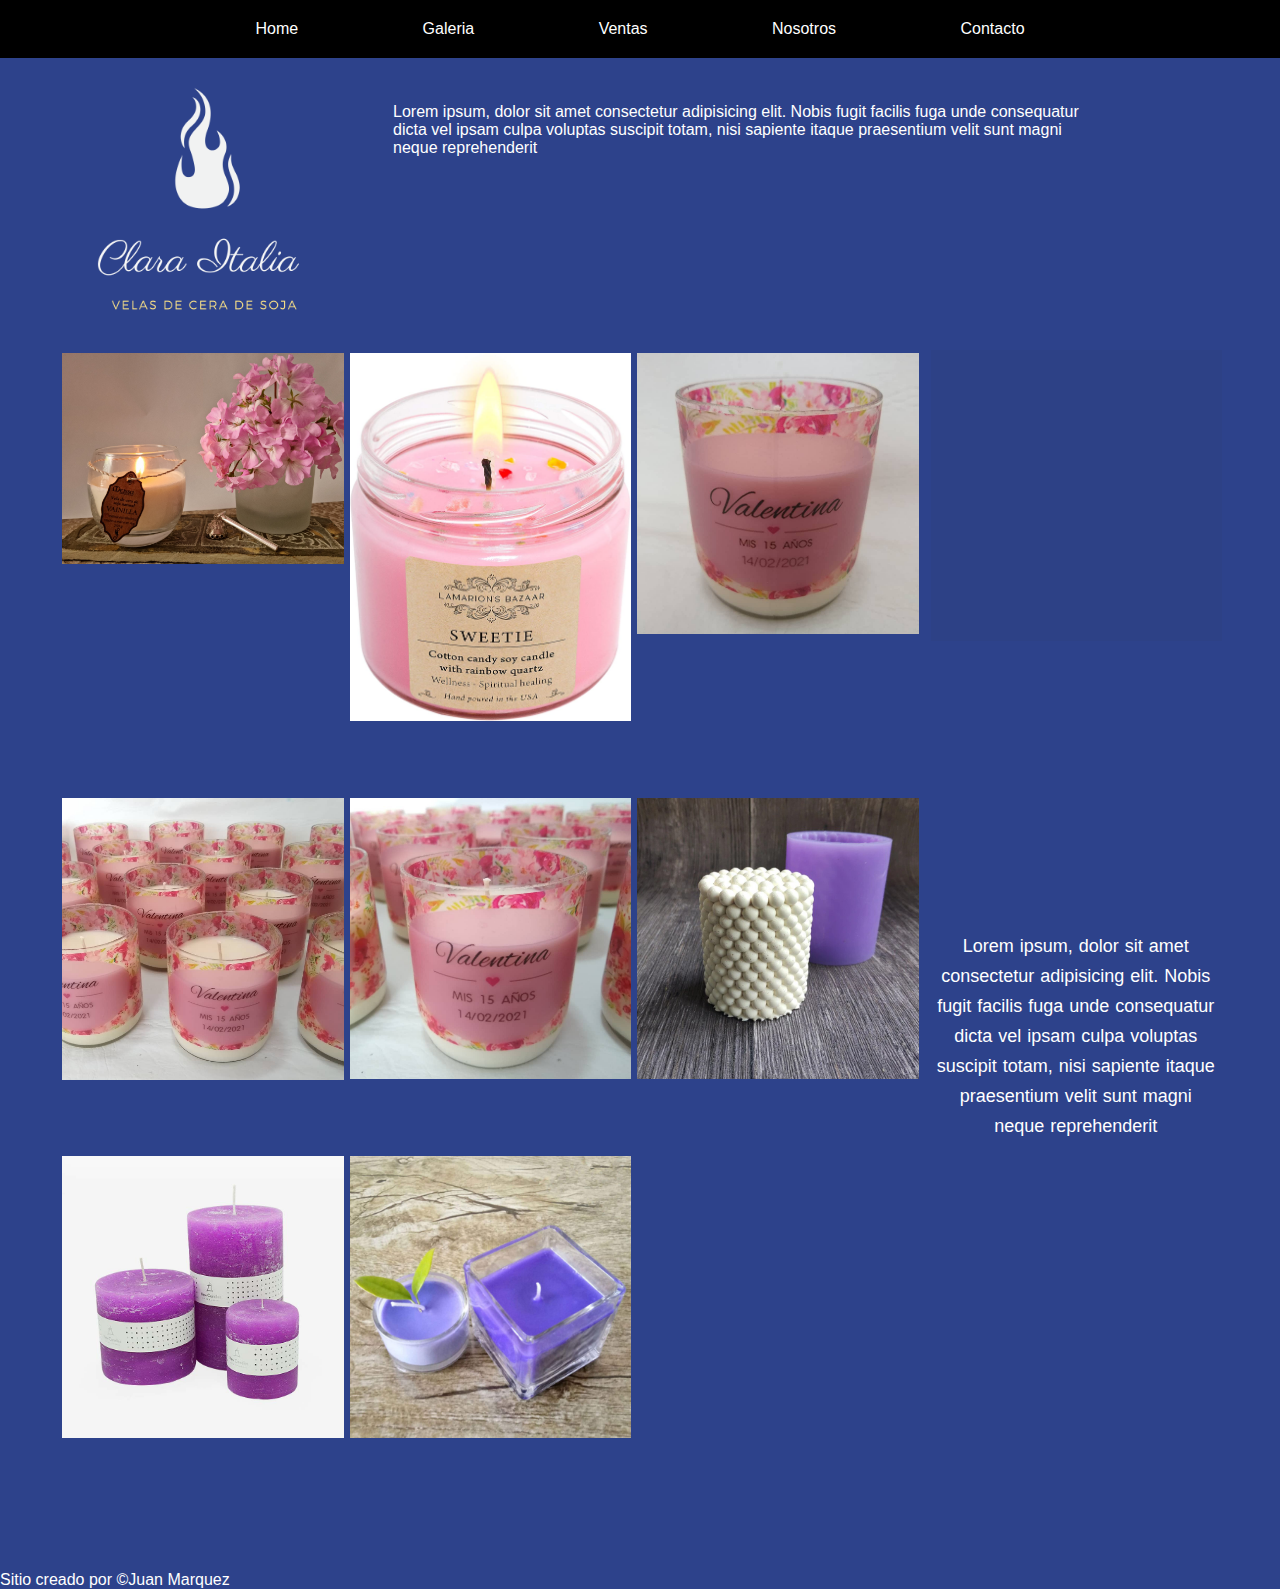
<file: velas_marquez_proyecto_final/index.html>
<!DOCTYPE html>
<html lang="en">
        <head>
                <meta charset="UTF-8">
                <meta http-equiv="X-UA-Compatible" content="IE=edge">
                <meta name="viewport" content="width=device-width, initial-scale=1.0">
                <link rel="stylesheet" href="velas_marquez.css">
                <title>Clara Italia - Velas de Cera de Soja</title>
        </head>
        <body>
                <header class="header"> 
                        <nav class="nav">
                                 <ul class="navList">
                                         <li class="navItem"><a class="navLink" href="index.html">Home</a> </li>
                                         <li class="navItem"><a class="navLink" href="galeria.html">Galeria</a> </li>
                                         <li class="navItem"><a class="navLink" href="ventas.html">Ventas</a></li>
                                         <li class="navItem"><a class="navLink" href="nosotros.html">Nosotros</a> </li>
                                         <li class="navItem"><a class="navLink" href="contacto.html">Contacto</a> </li>
                                 </ul>
                         </nav>
                </header>
                <main class="mIndex">
                                <img class="logo" src="images/logoImage.png" alt="">           
                                <p class="textIndex">Lorem ipsum, dolor sit amet consectetur adipisicing elit. Nobis fugit facilis fuga unde consequatur 
                                <br>
                                dicta vel ipsam culpa voluptas suscipit totam, nisi sapiente itaque praesentium velit sunt magni 
                                <br>
                                neque reprehenderit
                                </p>
                               <ul class="mCarrousel">
                                       <li class="mCarrouselList"><img class="carrousel" src="images/index1.jpeg" alt=""></li>
                                       <li class="mCarrouselList"><img class="carrousel" src="images/index2.jpg" alt=""></li>
                                       <li class="mCarrouselList"><img class="carrousel" src="images/index3.jpg" alt=""></li>
                                       <li class="mCarrouselList"><img class="carrousel" src="images/index4.jpg" alt=""></li>
                                       <li class="mCarrouselList"><img class="carrousel" src="images/index5.jpg" alt=""></li>
                                       <li class="mCarrouselList"><img class="carrousel" src="images/index6.jpeg" alt=""></li>
                                       <li class="mCarrouselList"><img class="carrousel" src="images/index7.jpeg" alt=""></li>
                                       <li class="mCarrouselList"><img class="carrousel" src="images/index8.jpg" alt=""></li>
                                       
                               </ul>
                               <p class="textImg">Lorem ipsum, dolor sit amet consectetur adipisicing elit. Nobis fugit facilis fuga unde consequatur 
                                <br>
                                dicta vel ipsam culpa voluptas suscipit totam, nisi sapiente itaque praesentium velit sunt magni 
                                <br>
                                neque reprehenderit
                               </p>
                                
                               <video class="logoVideo" src="images/logoVideo.mp4"></video>                        
                </main>
                <footer class="footer">
                        <p class="copyright"> Sitio creado por &copy;Juan Marquez</p>        
                </footer>
        </body>
</html>
</file>
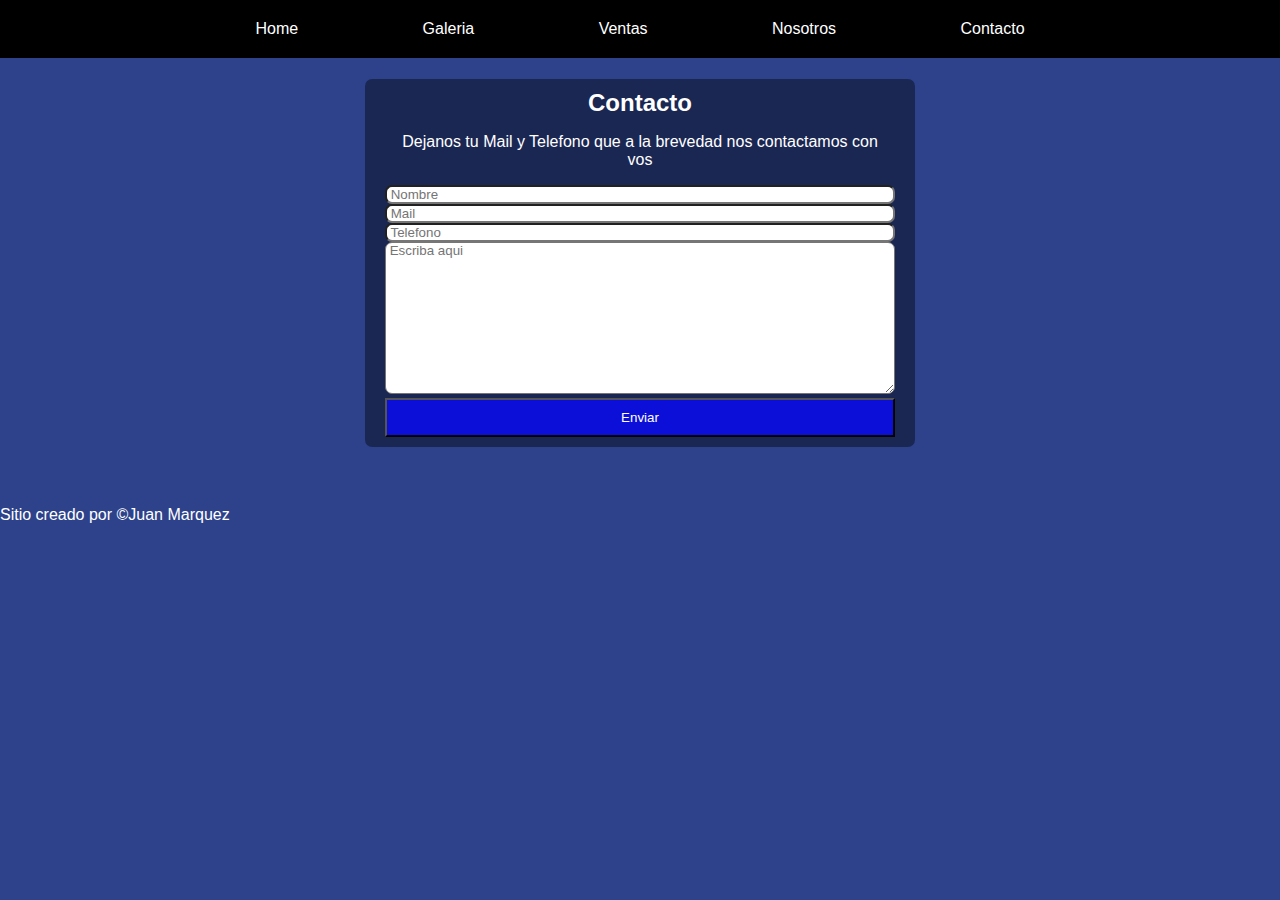
<file: velas_marquez_proyecto_final/contacto.html>
<!DOCTYPE html>
<html lang="en">
        <head>
                <meta charset="UTF-8">
                <meta http-equiv="X-UA-Compatible" content="IE=edge">
                <meta name="viewport" content="width=device-width, initial-scale=1.0">
                <link rel="stylesheet" href="velas_marquez.css">
                <title>Clara Italia - Contacto</title>
        </head>
        <body>
                <header class="header"> 
                        <nav class="nav">
                                 <ul class="navList">
                                         <li class="navItem"><a class="navLink" href="index.html">Home</a> </li>
                                         <li class="navItem"><a class="navLink" href="galeria.html">Galeria</a> </li>
                                         <li class="navItem"><a class="navLink" href="ventas.html">Ventas</a></li>
                                         <li class="navItem"><a class="navLink" href="nosotros.html">Nosotros</a> </li>
                                         <li class="navItem"><a class="navLink" href="contacto.html">Contacto</a> </li>
                                 </ul>
                         </nav>
                </header>
                <main>
                      <div class="form" >
                        <H2 class="h2Contact">Contacto</H2>
                        <p class="formNote">Dejanos tu Mail y Telefono que a la brevedad nos contactamos con vos</p>
                          <form action="">
                            <input class="formName" type="text" placeholder=" Nombre" id="Nombre">
                            <input class="formMail" type="text" placeholder=" Mail" id="mail">
                            <input class="formPhone" type="text" placeholder=" Telefono" id="Telefono">

                            <br>
                            <textarea class="formText" name="" placeholder=" Escriba aqui" id="" cols="30" rows="10"></textarea>
                            <button id="send">Enviar</button>
                          </form>
                      </div>
                </main>
                <footer class="footer">
                        <p class="copyright"> Sitio creado por &copy;Juan Marquez</p>        
                </footer>
        </body>
</html>
</file>
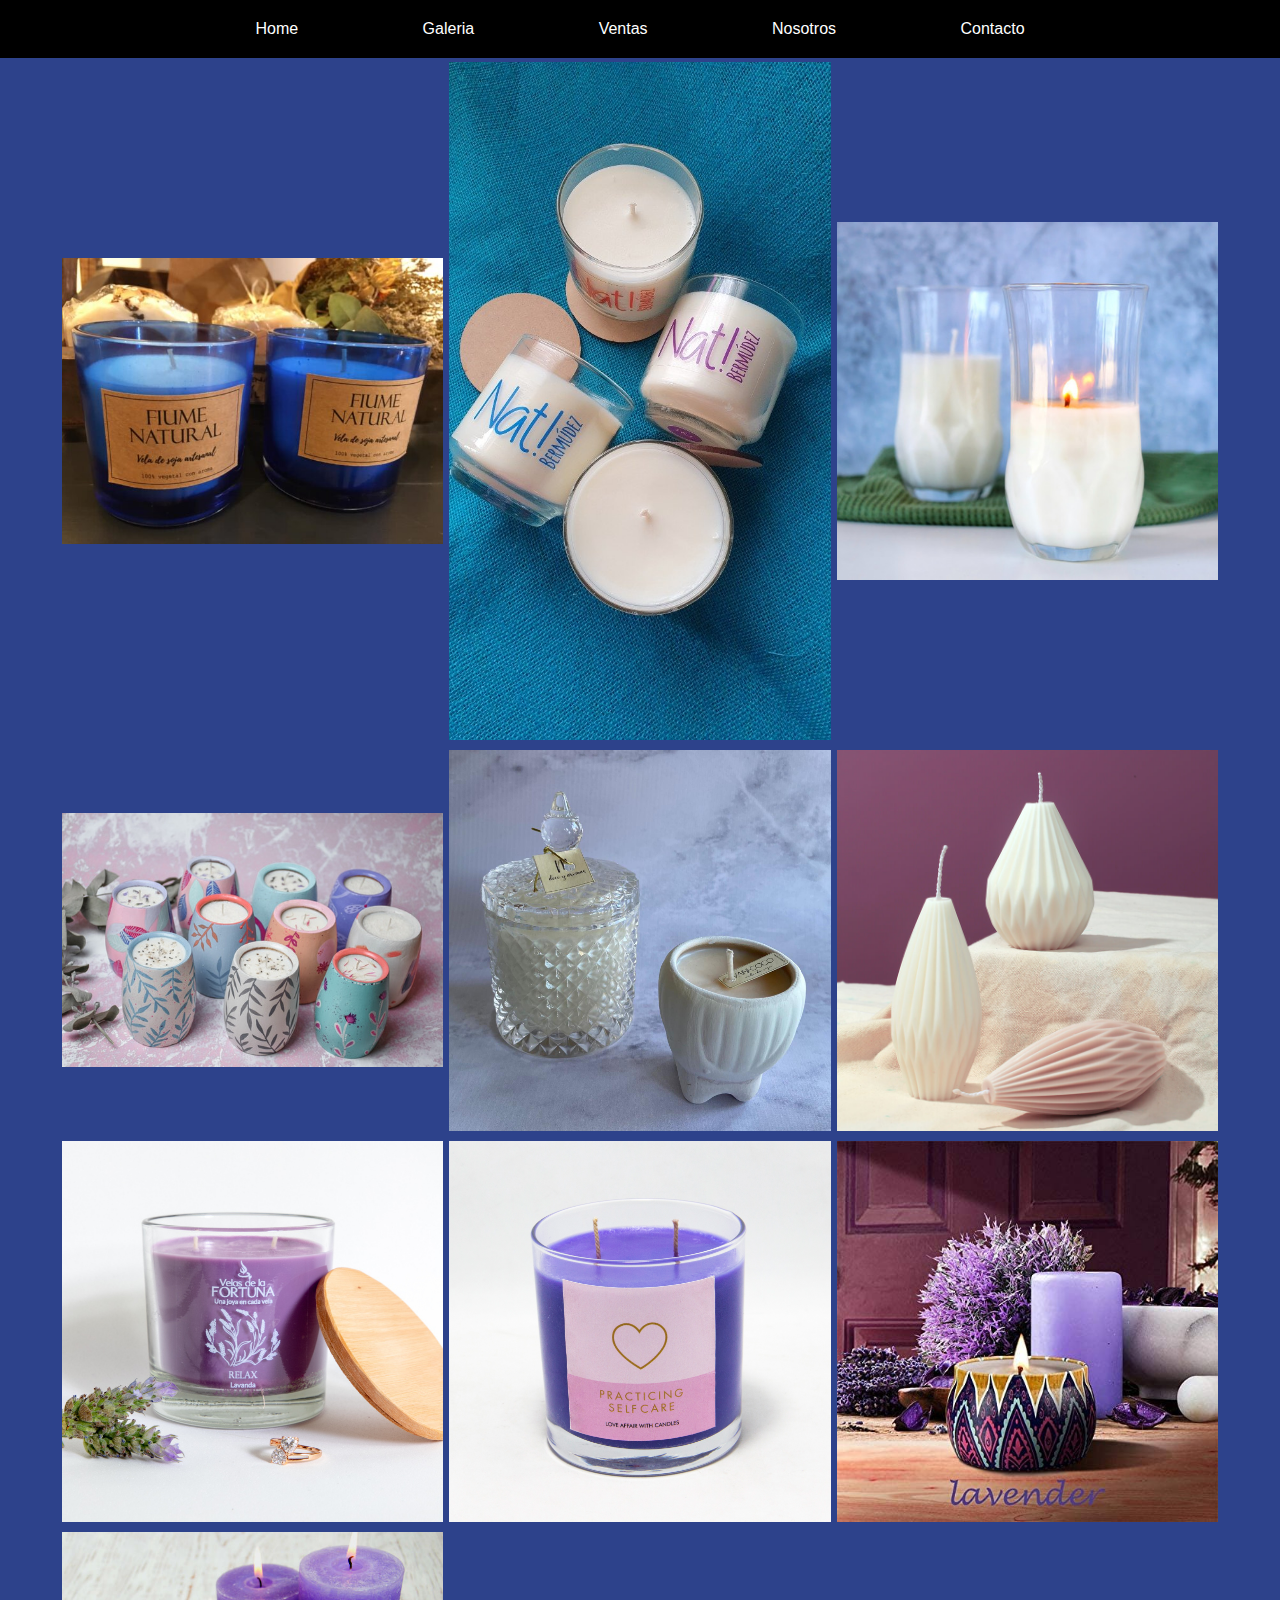
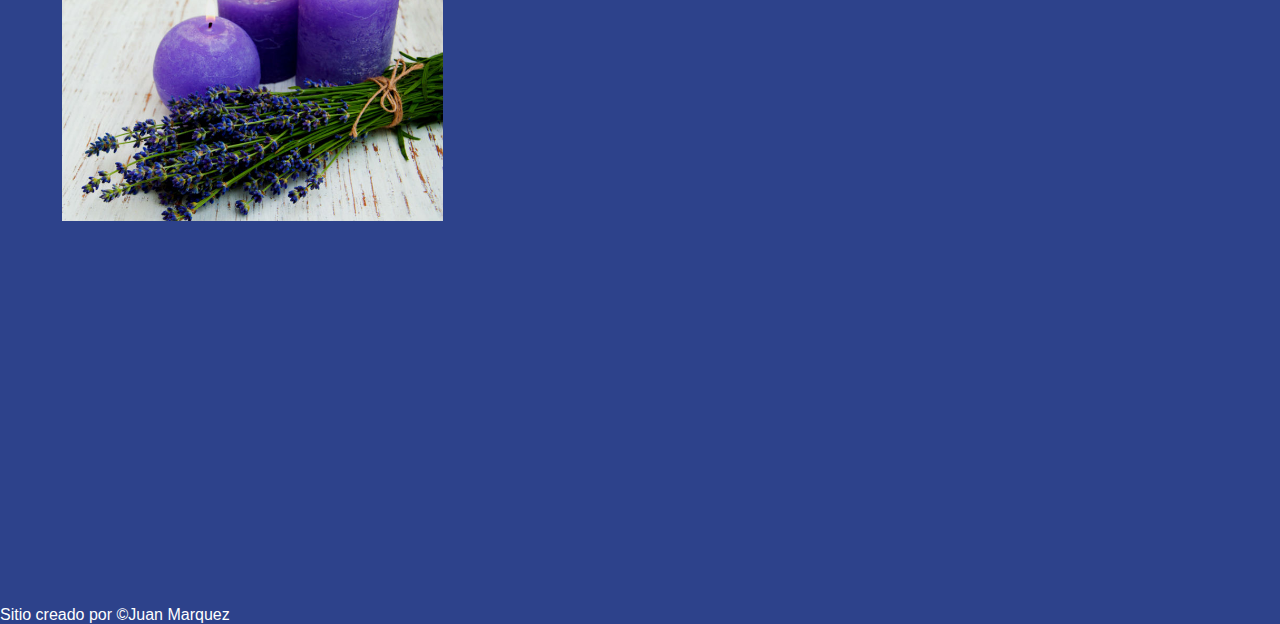
<file: velas_marquez_proyecto_final/galeria.html>
<!DOCTYPE html>
<html lang="en">
        <head>
                <meta charset="UTF-8">
                <meta http-equiv="X-UA-Compatible" content="IE=edge">
                <meta name="viewport" content="width=device-width, initial-scale=1.0">
                <link rel="stylesheet" href="velas_marquez.css">
                <title>Clara Italia - Galeria</title>
        </head>
        <body>
                <header class="header"> 
                        <nav class="nav">
                                 <ul class="navList">
                                         <li class="navItem"><a class="navLink" href="index.html">Home</a> </li>
                                         <li class="navItem"><a class="navLink" href="galeria.html">Galeria</a> </li>
                                         <li class="navItem"><a class="navLink" href="ventas.html">Ventas</a></li>
                                         <li class="navItem"><a class="navLink" href="nosotros.html">Nosotros</a> </li>
                                         <li class="navItem"><a class="navLink" href="contacto.html">Contacto</a> </li>
                                 </ul>
                         </nav>
                </header>
                <main class="mGalery">
                        <ul class="mGaleryList">
                                <li class="mGaleryItem"><img class="mGaleryImg1" src="images/vela1.jpeg" alt="vela soja recipiente vidrio azul"></li>
                                <li class="mGaleryItem"><img class="mGaleryImg2" src="images/vela2.jpeg" alt="velas soja fondo de tela"></li>
                                <li class="mGaleryItem"><img class="mGaleryImg3" src="images/vela3.jpeg" alt="vela soja encendida"></li>
                                <li class="mGaleryItem"><img class="mGaleryImg4" src="images/vela4.jpeg" alt="velas soja en basija"></li>
                                <li class="mGaleryItem"><img class="mGaleryImg5" src="images/vela5.jpeg" alt="vela de soja en recipiente vidrio"></li>
                                <li class="mGaleryItem"><img class="mGaleryImg6" src="images/vela6.jpeg" alt="vela soja recipiente vidrio azul"></li>
                                <li class="mGaleryItem"><img class="mGaleryImg7" src="images/vela7.jpeg" alt="velas soja fondo de tela"></li>
                                <li class="mGaleryItem"><img class="mGaleryImg8" src="images/vela8.jpeg" alt="vela soja encendida"></li>
                                <li class="mGaleryItem"><img class="mGaleryImg9" src="images/vela9.jpg" alt="velas soja en basija"></li>
                                <li class="mGaleryItem"><img class="mGaleryImg10" src="images/vela10.jpeg" alt="vela de soja en recipiente vidrio"></li>
                        </ul>
                        <iframe width="560" 
                                height="315" 
                                src="https://www.youtube.com/embed/q24SZQEYXBw" 
                                title="YouTube video player" 
                                frameborder="0" 
                                allow="accelerometer; autoplay; clipboard-write; encrypted-media; gyroscope; picture-in-picture" 
                                allowfullscreen>
                        </iframe>
                    </div>
                </main>
                <footer class="footer">
                        <p class="copyright"> Sitio creado por &copy;Juan Marquez</p>        
                </footer>
        </body>
</html>
</file>
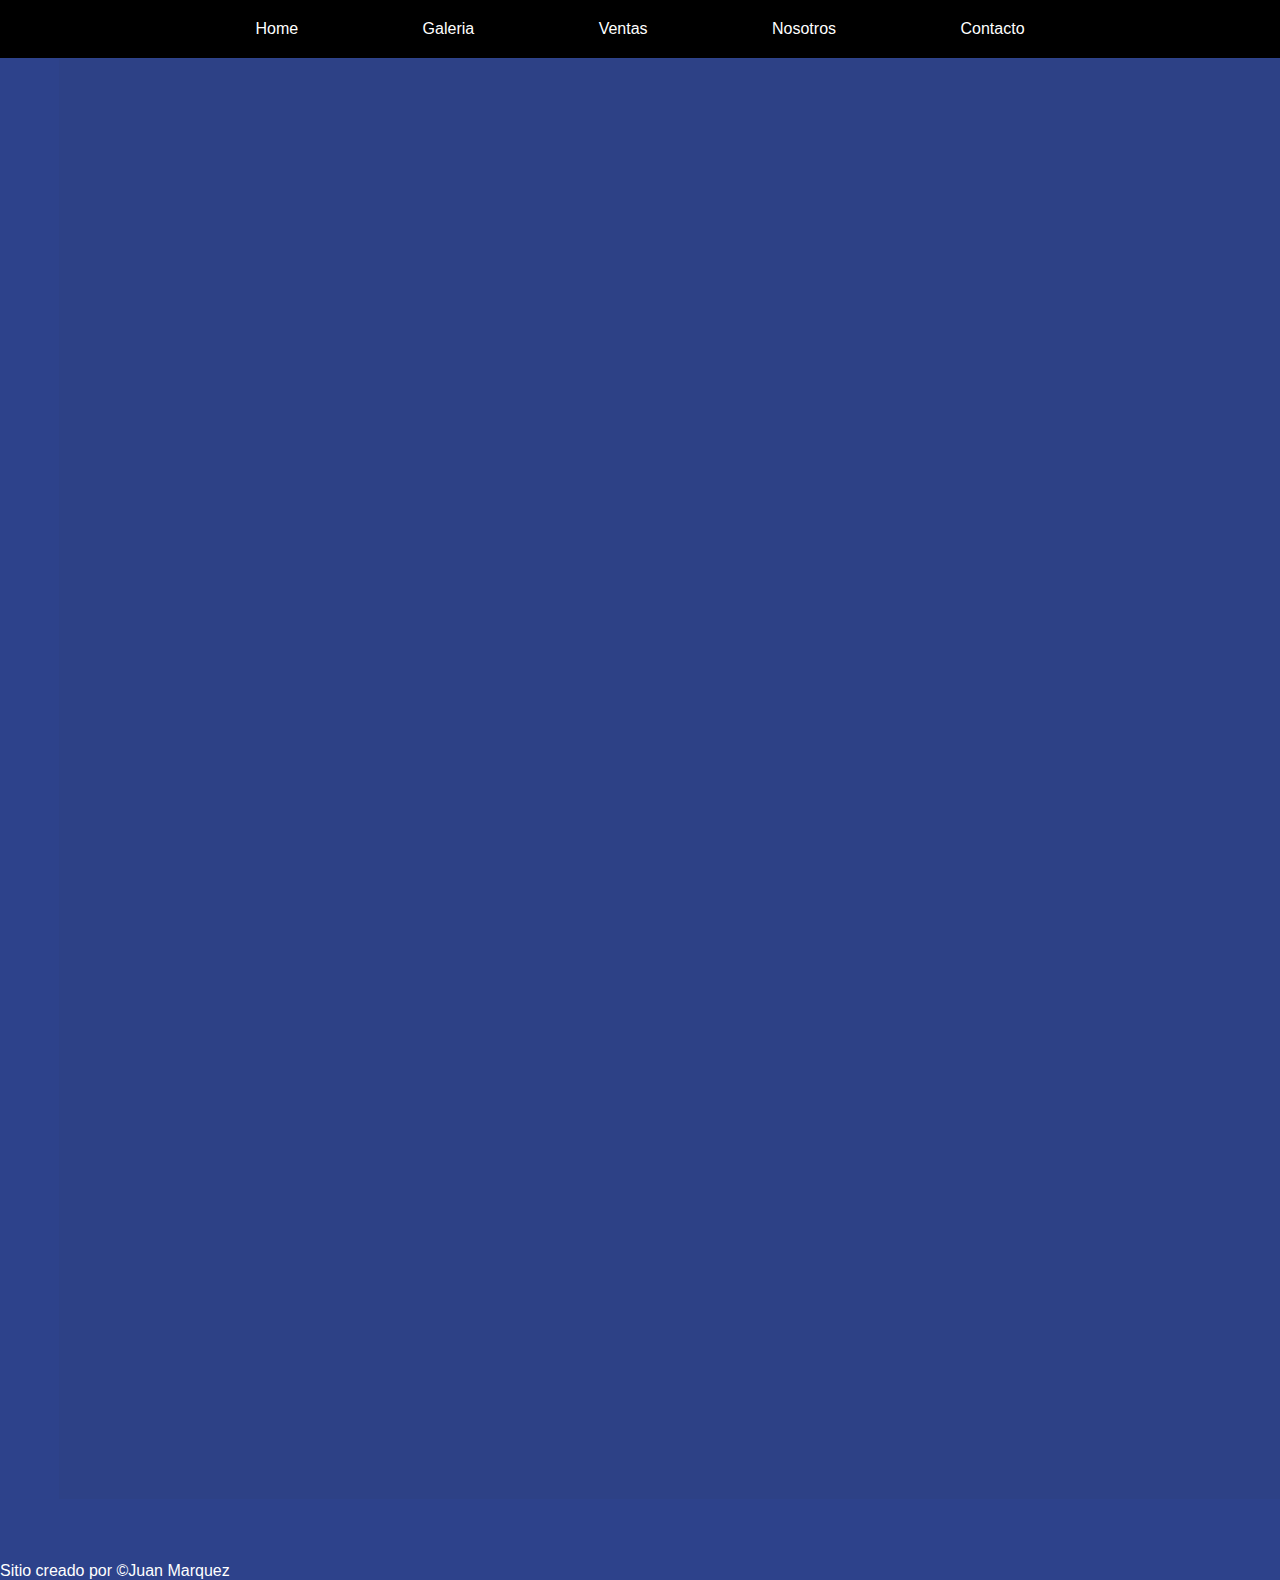
<file: velas_marquez_proyecto_final/nosotros.html>
<!DOCTYPE html>
<html lang="en">
        <head>
                <meta charset="UTF-8">
                <meta http-equiv="X-UA-Compatible" content="IE=edge">
                <meta name="viewport" content="width=device-width, initial-scale=1.0">
                <link rel="stylesheet" href="velas_marquez.css">
                <title>Clara Italia - Nosotros</title>
        </head>
        <body>
                <header class="header"> 
                        <nav class="nav">
                                 <ul class="navList">
                                         <li class="navItem"><a class="navLink" href="index.html">Home</a> </li>
                                         <li class="navItem"><a class="navLink" href="galeria.html">Galeria</a> </li>
                                         <li class="navItem"><a class="navLink" href="ventas.html">Ventas</a></li>
                                         <li class="navItem"><a class="navLink" href="nosotros.html">Nosotros</a> </li>
                                         <li class="navItem"><a class="navLink" href="contacto.html">Contacto</a> </li>
                                 </ul>
                         </nav>
                </header>
                <main>
                        <video src="images/logoVideo.mp4"></video>
                </main>
                <footer class="footer">
                        <p class="copyright"> Sitio creado por &copy;Juan Marquez</p>        
                </footer>
        </body>
</html>
</file>
<file: velas_marquez_proyecto_final/velas_marquez.css>
*{
    margin: 0;
    padding: 0;
    box-sizing: border-box;
    color: white;
}
body{
    background-image: url(images/fondo.png);    
}
.header{
    justify-content: center;
    position: fixed;
    background-color: black;
    top: 0px;
    left: 0px;
    right: 0px;
    width: 100%;
}
.nav{
    font-family:'Lucida Sans', 'Lucida Sans Regular', 'Lucida Grande', 'Lucida Sans Unicode', Geneva, Verdana, sans-serif ;
   
}
.navList{
    list-style: none;
    margin: 0;
    padding: 0;
    text-align: center;
}
.navItem{
    display:inline-block;
}
.navLink {
    color: white;
    display: block;
    padding: 20px 60px;
    text-decoration: none;   
}
.navLink:hover{
    background-color: rgb(41, 11, 214);
}
.navLink:active{
    background-color: rgb(40, 116, 230);
}
main{
    padding: 59px;
}
.mIndex{
    display: grid;
    grid-template-areas: "logo texto1 texto1"
                         "imagen imagen video"
                         "imagen imagen texto2";
    grid-template-rows: 1fr 2fr 2fr;
    grid-template-columns: 1fr 2fr 1fr;
}
.logo{
    grid-area: logo;
    width: 100%;
}
.textIndex{
    font-family:Verdana, Geneva, Tahoma, sans-serif;
    grid-area: texto1;
    margin: 5%;
}
.mCarrousel{
    grid-area: imagen;
    display: grid;
    grid-template-columns: 33% 33% 33% ;
}
.mCarrouselList{
    list-style: none;
    flex:  25%;
    padding: 3px;
}
.carrousel{
    width: 100%;
}
.textImg{
    grid-area: texto2; 
    font-family:Verdana, Geneva, Tahoma, sans-serif;
    text-align: center;  
    word-spacing: 1px;
    font-size: 18px; 
    line-height: 30px; 
}
.mGaleryList{
    display: grid;
    grid-template-areas: 
       '1 2 3'
       '4 5 6'
       '7 8 9'
       '10 11 12';
    align-items: center;
}
.mGaleryItem{
    list-style: none;
    flex:  25%;
    padding: 3px;
}

.mGaleryImg1, .mGaleryImg2, .mGaleryImg3,
.mGaleryImg4, .mGaleryImg5, .mGaleryImg6,
.mGaleryImg7, .mGaleryImg8, .mGaleryImg9,
.mGaleryImg10{
    width: 100%;   
}
.mGaleryImg10{
    grid-area: 11;
}
.logoVideo{
    grid-area: video;
    width: 100%;
}
.lavanda{
    width: 560px;;
    height: 400px;
}
.form{
    width: 550px;
    margin: auto;
    background: rgba(0, 0, 0,0.4);
    padding: 10px 20px;
    margin-top: 20px;
    border-radius: 7px;
}
.h2Contact{
    font-family: 'Lucida Sans', 'Lucida Sans Regular', 'Lucida Grande', 'Lucida Sans Unicode', Geneva, Verdana, sans-serif;
    text-align: center;

}
.formNote{
    font-family: 'Lucida Sans', 'Lucida Sans Regular', 'Lucida Grande', 'Lucida Sans Unicode', Geneva, Verdana, sans-serif;
    text-align: center;
    padding: 1rem;
    
}
.formName, .formMail, .formPhone, .formText{
    font-family: 'Lucida Sans', 'Lucida Sans Regular', 'Lucida Grande', 'Lucida Sans Unicode', Geneva, Verdana, sans-serif;
    border-radius: 7px;
    width: 100%;
}
#send{
    background: rgb(11, 15, 216);
    padding:10px;
    width: 100%;
}
#send:hover{
    background: rgb(37, 37, 255);
}
.copyright {
	font-family:Verdana, Geneva, sans-serif;
}
</file>
